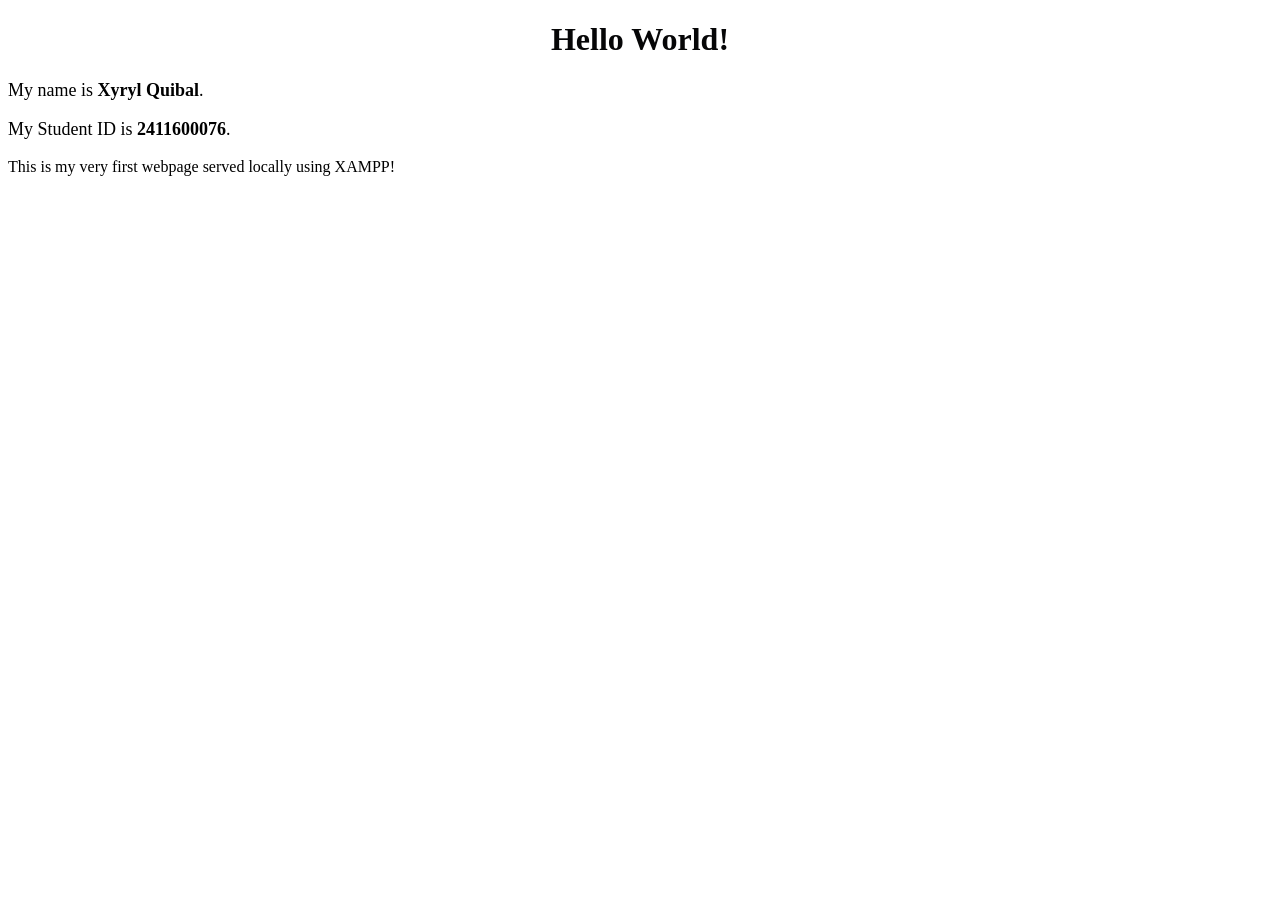
<file: index.html>
<!DOCTYPE html>
<html lang="en">
<head>
    <meta charset="UTF-8">
    <meta name="viewport" content="width=device-width, initial-scale=1.0">
    <title>My First Laboratory Page</title>
</head>
<body>
    <h1 style="color: #060607; text-align: center;">Hello World!</h1>
    <p style="font-size: 18px;">My name is <strong>Xyryl Quibal</strong>.</p>
    <p style="font-size: 18px;">My Student ID is <strong>2411600076</strong>.</p>
    <p>This is my very first webpage served locally using XAMPP!</p>
</body>
</html>
</file>
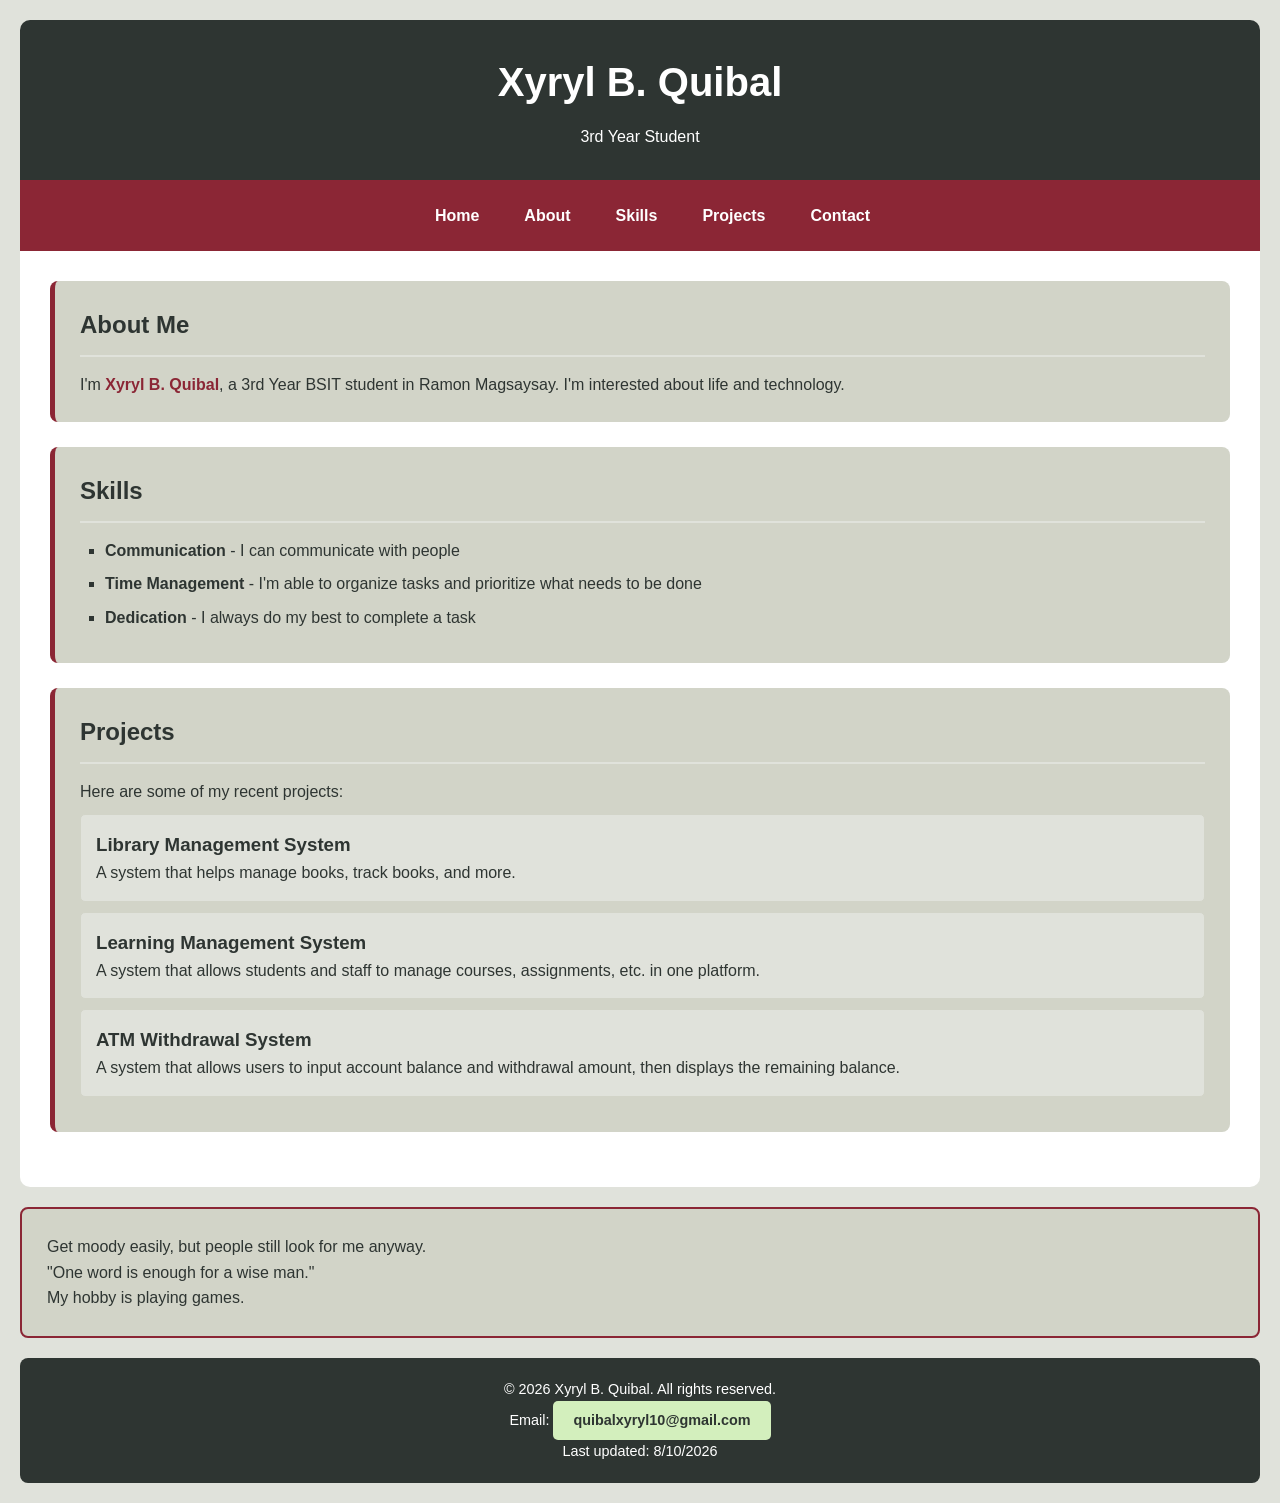
<file: lab2_2411600076/index.html>
<!DOCTYPE html>
<html lang="en">
<head>
    <meta charset="UTF-8">
    <meta name="viewport" content="width=device-width, initial-scale=1.0">
    <title>XYRYL B. QUIBAL</title>
    <link rel="stylesheet" href="style.css">
</head>
<body id="Home">

    <header>
        <h1>Xyryl B. Quibal</h1>
        <p>3rd Year Student</p>
    </header>

    <nav>
        <ul>
            <li><a href="#Home">Home</a></li>
            <li><a href="#About">About</a></li>
            <li><a href="#Skills">Skills</a></li>
            <li><a href="#Projects">Projects</a></li>
            <li><a href="#Contact">Contact</a></li>
        </ul>
    </nav>

    <main>
        <section id="About">
            <h2>About Me</h2>
            <p>I'm <span class="highlight">Xyryl B. Quibal</span>, a 3rd Year BSIT student in Ramon Magsaysay. I'm interested about life and technology.</p>
        </section>

        <section id="Skills">
            <h2>Skills</h2>
            <ul>
                <li><strong>Communication</strong> - I can communicate with people</li>
                <li><strong>Time Management</strong> - I'm able to organize tasks and prioritize what needs to be done</li>
                <li><strong>Dedication</strong> - I always do my best to complete a task</li>
            </ul>
        </section>

        <section id="Projects">
            <h2>Projects</h2>
            <p>Here are some of my recent projects:</p>
            <article class="project-item">
                <h3>Library Management System</h3>
                <p>A system that helps manage books, track books, and more.</p>
            </article>
            <article class="project-item">
                <h3>Learning Management System</h3>
                <p>A system that allows students and staff to manage courses, assignments, etc. in one platform.</p>
            </article>
            <article class="project-item">
                <h3>ATM Withdrawal System</h3>
                <p>A system that allows users to input account balance and withdrawal amount, then displays the remaining balance.</p>
            </article>
        </section>
    </main>

    <aside>
        <p>Get moody easily, but people still look for me anyway.</p>
        <p>"One word is enough for a wise man."</p>
        <p>My hobby is playing games.</p>
    </aside>

    <footer id="Contact">
        <p>&copy; 2026 Xyryl B. Quibal. All rights reserved.</p>
        <p>Email: <a href="mailto:quibalxyryl10@gmail.com" class="button">quibalxyryl10@gmail.com</a></p>
        <p>Last updated: 8/10/2026</p>
    </footer>

</body>
</html>
</file>
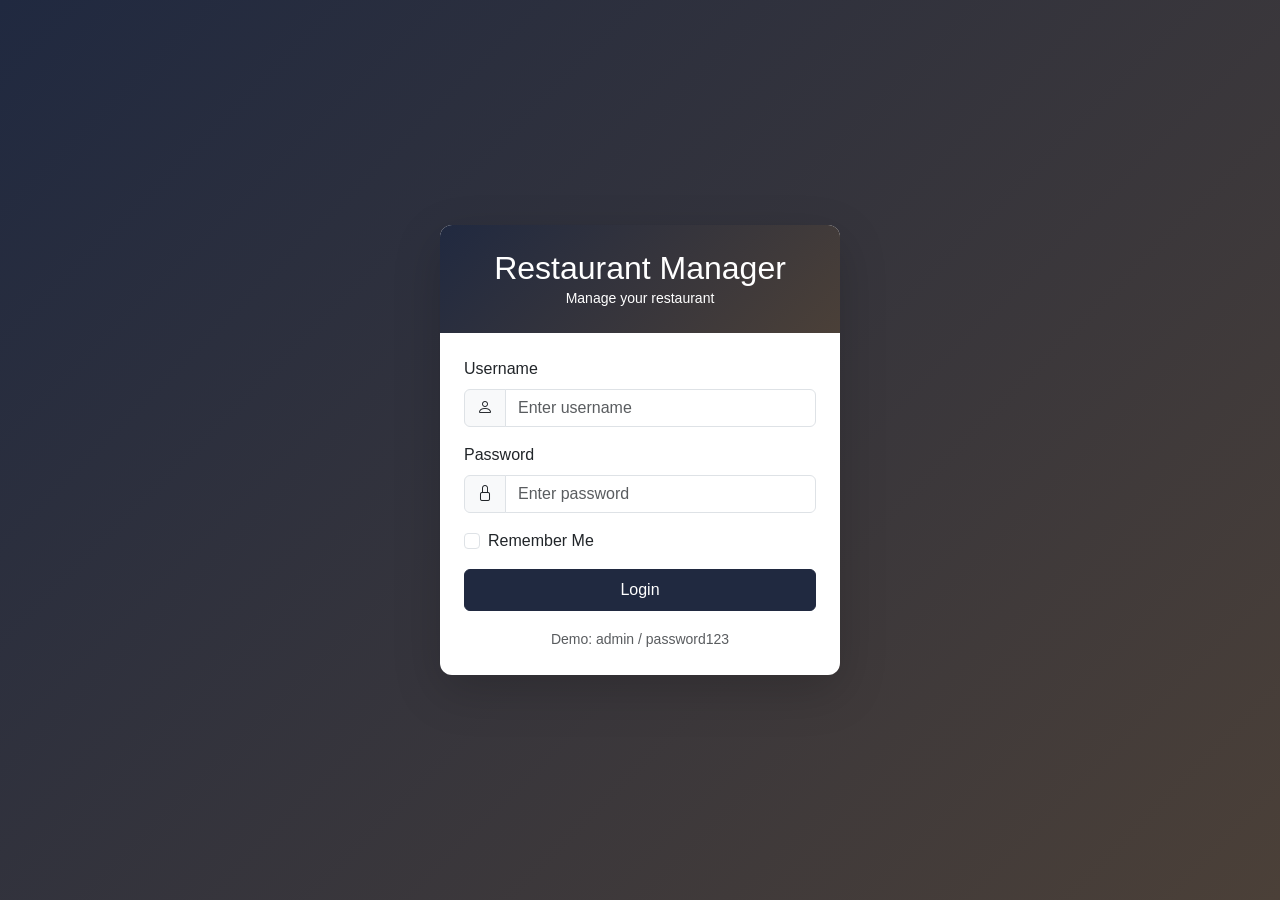
<file: lab3_2411600076/index.html>
<!DOCTYPE html>
<html lang="en">
<head>
    <meta charset="UTF-8">
    <meta name="viewport" content="width=device-width, initial-scale=1.0">
    <title>Login - Restaurant Manager</title>
    <!-- Bootstrap 5 CSS CDN -->
    <link href="https://cdn.jsdelivr.net/npm/bootstrap@5.3.0-alpha1/dist/css/bootstrap.min.css" rel="stylesheet">
    <!-- Bootstrap Icons CDN -->
    <link rel="stylesheet" href="https://cdn.jsdelivr.net/npm/bootstrap-icons@1.11.3/font/bootstrap-icons.min.css">
    <!-- Custom CSS -->
    <link rel="stylesheet" href="css/style.css">
</head>
<body class="login-page">
    <div class="container d-flex justify-content-center align-items-center min-vh-100">
        <div class="card login-card shadow-lg" style="max-width: 400px; width: 100%;">
            <div class="card-header bg-primary text-white text-center py-4">
                <h2 class="mb-0">Restaurant Manager</h2>
                <p class="mb-0 small">Manage your restaurant</p>
            </div>
            <div class="card-body p-4">
                <div id="loginFeedback"></div>
                <form id="loginForm">
                    <div class="mb-3">
                        <label for="username" class="form-label">Username</label>
                        <div class="input-group">
                            <span class="input-group-text"><i class="bi bi-person"></i></span>
                            <input type="text" class="form-control" id="username" name="username" placeholder="Enter username" required>
                        </div>
                    </div>
                    <div class="mb-3">
                        <label for="password" class="form-label">Password</label>
                        <div class="input-group">
                            <span class="input-group-text"><i class="bi bi-lock"></i></span>
                            <input type="password" class="form-control" id="password" name="password" placeholder="Enter password" required>
                        </div>
                    </div>
                    <div class="mb-3 form-check">
                        <input type="checkbox" class="form-check-input" id="rememberMe">
                        <label class="form-check-label" for="rememberMe">Remember Me</label>
                    </div>
                    <button type="button" class="btn btn-primary w-100 py-2" id="loginBtn">Login</button>
                </form>
                <div class="text-center mt-3">
                    <small class="text-muted">Demo: admin / password123</small>
                </div>
            </div>
        </div>
    </div>
    <!-- Bootstrap 5 JavaScript CDN -->
    <script src="https://cdn.jsdelivr.net/npm/bootstrap@5.3.0-alpha1/dist/js/bootstrap.bundle.min.js"></script>
    <!-- Custom JavaScript -->
    <script src="js/login.js"></script>
</body>
</html>
</file>
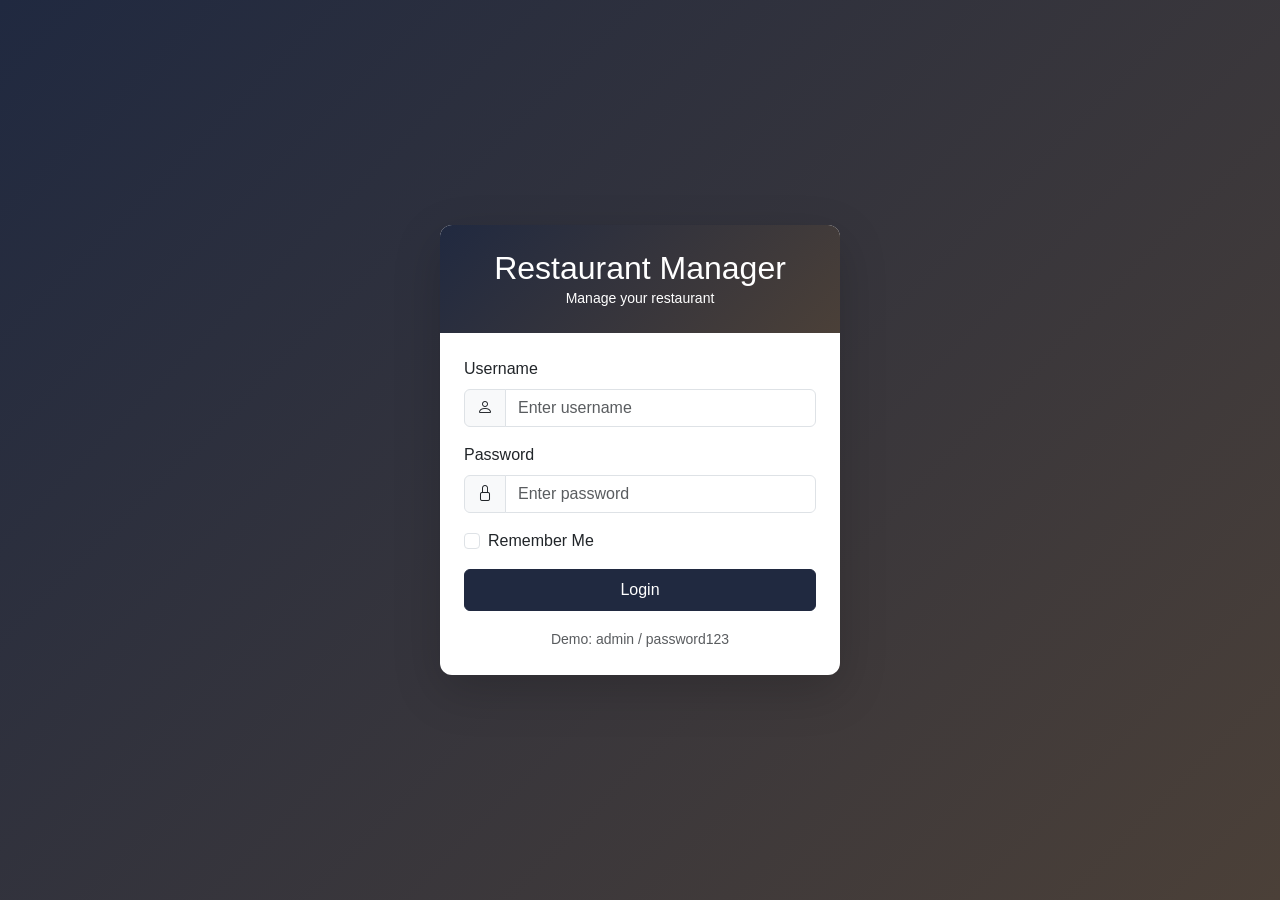
<file: lab3_2411600076/dashboard.html>
<!DOCTYPE html>
<html lang="en">
<head>
    <meta charset="UTF-8">
    <meta name="viewport" content="width=device-width, initial-scale=1.0">
    <title>Dashboard - Restaurant Manager</title>
    <!-- Bootstrap 5 CSS CDN -->
    <link href="https://cdn.jsdelivr.net/npm/bootstrap@5.3.0-alpha1/dist/css/bootstrap.min.css" rel="stylesheet">
    <!-- Bootstrap Icons CDN -->
    <link rel="stylesheet" href="https://cdn.jsdelivr.net/npm/bootstrap-icons@1.11.3/font/bootstrap-icons.min.css">
    <!-- Custom CSS -->
    <link rel="stylesheet" href="css/style.css">
</head>
<body>
    <!-- Navbar -->
    <header>
        <nav class="navbar navbar-expand-lg navbar-dark bg-gradient-primary">
            <div class="container-fluid">
                <a class="navbar-brand fw-bold" href="#">🍽️ Restaurant Manager</a>
                <button class="navbar-toggler" type="button" data-bs-toggle="collapse" data-bs-target="#navbarNav">
                    <span class="navbar-toggler-icon"></span>
                </button>
                <div class="collapse navbar-collapse" id="navbarNav">
                    <ul class="navbar-nav ms-auto">
                        <li class="nav-item">
                            <span class="navbar-text text-white me-3" id="userDisplay">
                                Welcome, <span id="userName">User</span>
                            </span>
                        </li>
                        <li class="nav-item">
                            <button class="btn btn-outline-light btn-sm" id="logoutBtn">Logout</button>
                        </li>
                    </ul>
                </div>
            </div>
        </nav>
    </header>

    <div class="container-fluid">
        <div class="row">
            <!-- Sidebar -->
            <nav class="col-md-3 col-lg-2 d-md-block bg-light sidebar vh-100 p-3">
                <div class="position-sticky">
                    <ul class="nav flex-column">
                        <li class="nav-item">
                            <a class="nav-link active" href="#">Dashboard</a>
                        </li>
                        <li class="nav-item">
                            <a class="nav-link" href="#">Orders</a>
                        </li>
                        <li class="nav-item">
                            <a class="nav-link" href="#">Menu</a>
                        </li>
                        <li class="nav-item">
                            <a class="nav-link text-danger" href="#" id="logoutLink">Logout</a>
                        </li>
                    </ul>
                </div>
            </nav>

            <!-- Main Content -->
            <main class="col-md-9 ms-sm-auto col-lg-10 px-md-4 py-4">
                <!-- Welcome Greeting -->
                <div class="d-flex justify-content-between flex-wrap flex-md-nowrap align-items-center pb-2 mb-3 border-bottom">
                    <h2 id="greeting" class="text-primary-custom">Good Morning, User!</h2>
                </div>

                <!-- Statistic Cards -->
                <section class="row mb-4">
                    <div class="col-md-3 mb-3">
                        <div class="card stat-card border-primary-custom text-center">
                            <div class="card-body">
                                <h5 class="card-title text-muted" id="stat1-title">Daily Orders</h5>
                                <h2 class="card-text fw-bold text-primary" id="stat1-value">0</h2>
                            </div>
                        </div>
                    </div>
                    <div class="col-md-3 mb-3">
                        <div class="card stat-card border-success-custom text-center">
                            <div class="card-body">
                                <h5 class="card-title text-muted" id="stat2-title">Revenue</h5>
                                <h2 class="card-text fw-bold text-success" id="stat2-value">$0</h2>
                            </div>
                        </div>
                    </div>
                    <div class="col-md-3 mb-3">
                        <div class="card stat-card border-accent text-center">
                            <div class="card-body">
                                <h5 class="card-title text-accent" id="stat3-title">Menu Items</h5>
                                <h2 class="card-text fw-bold text-info" id="stat3-value">0</h2>
                            </div>
                        </div>
                    </div>
                    <div class="col-md-3 mb-3">
                        <div class="card stat-card text-center">
                            <div class="card-body">
                                <h5 class="card-title text-muted" id="stat4-title">Tables</h5>
                                <h2 class="card-text fw-bold text-warning" id="stat4-value">0</h2>
                            </div>
                        </div>
                    </div>
                </section>

                <!-- Recent Activity Table -->
                <section>
                    <div class="card">
                        <div class="card-header">
                            <h5 class="mb-0">📋 Recent Orders</h5>
                        </div>
                        <div class="card-body">
                            <div class="table-responsive">
                                <table class="table table-striped table-hover">
                                    <thead>
                                        <tr class="border-accent">
                                            <th>Time</th>
                                            <th>Order</th>
                                            <th>Status</th>
                                        </tr>
                                    </thead>
                                    <tbody id="activityTableBody">
                                        <!-- Dynamic content -->
                                    </tbody>
                                </table>
                            </div>
                        </div>
                    </div>
                </section>
            </main>
        </div>
    </div>

    <!-- Footer -->
    <footer class="text-center py-3 bg-light mt-4 border-top">
        <p class="mb-0">&copy; 2026 Restaurant Manager. All rights reserved.</p>
    </footer>

    <!-- Bootstrap 5 JavaScript CDN -->
    <script src="https://cdn.jsdelivr.net/npm/bootstrap@5.3.0-alpha1/dist/js/bootstrap.bundle.min.js"></script>
    <!-- Custom JavaScript -->
    <script src="js/dashboard.js"></script>
</body>
</html>
</file>
<file: lab2_2411600076/style.css>
/* Reset and Base Styles */
* {
    margin: 0;
    padding: 0;
    box-sizing: border-box;
}

body {
    font-family: 'Segoe UI', Tahoma, Geneva, Verdana, sans-serif;
    background-color: #E0E2DB;
    color: #2E3532;
    line-height: 1.6;
    padding: 20px;
}

/* Header Styles */
header {
    background-color: #2E3532;
    color: white;
    padding: 30px 20px;
    text-align: center;
    border-radius: 10px 10px 0 0;
}

header h1 {
    font-size: 2.5em;
    margin-bottom: 10px;
}

/* Navigation Styles */
nav {
    background-color: #8B2635;
    padding: 15px 20px;
    display: flex;
    justify-content: center;
}

nav ul {
    list-style: none;
    display: flex;
    gap: 15px;
    flex-wrap: wrap;
    justify-content: center;
}

nav a {
    color: white;
    text-decoration: none;
    font-weight: bold;
    padding: 8px 15px;
    border-radius: 5px;
    transition: background-color 0.3s ease;
}

nav a:hover {
    background-color: #2E3532;
}

/* Main Content Styles */
main {
    background-color: white;
    padding: 30px;
    border-radius: 0 0 10px 10px;
    margin-bottom: 20px;
}

section {
    background-color: #D2D4C8;
    padding: 25px;
    margin-bottom: 25px;
    border-radius: 8px;
    border-left: 5px solid #8B2635;
}

section h2 {
    color: #2E3532;
    margin-bottom: 15px;
    border-bottom: 2px solid #E0E2DB;
    padding-bottom: 10px;
}

/* Aside Styles */
aside {
    background-color: #D2D4C8;
    padding: 25px;
    border-radius: 8px;
    margin-bottom: 20px;
    border: 2px solid #8B2635;
}

/* Footer Styles */
footer {
    background-color: #2E3532;
    color: white;
    text-align: center;
    padding: 20px;
    border-radius: 8px;
    font-size: 0.9em;
}

/* List Styles */
ul {
    list-style-type: square;
    padding-left: 25px;
}

ul li {
    margin: 8px 0;
}

/* Custom Classes */
.highlight {
    color: #8B2635;
    font-weight: bold;
}

.project-item {
    background-color: #E0E2DB;
    padding: 15px;
    margin: 10px 0;
    border-radius: 5px;
    border: 1px solid #D2D4C8;
}

.project-item h3 {
    color: #2E3532;
}

.button {
    display: inline-block;
    background-color: #D3EFBD;
    color: #2E3532;
    padding: 8px 20px;
    border-radius: 5px;
    text-decoration: none;
    font-weight: bold;
    transition: background-color 0.3s ease;
}

.button:hover {
    background-color: #8B2635;
    color: white;
}
</file>
<file: lab3_2411600076/css/style.css>
:root {
    /* ===== BOOTSTRAP OVERRIDES ===== */
    --bs-primary: #202940;
    --bs-primary-rgb: 32, 41, 64;
    --bs-secondary: #4B4038;
    --bs-secondary-rgb: 75, 64, 56;
    --bs-success: #28a745;
    --bs-info: #17a2b8;
    --bs-warning: #f3a712;
    --bs-danger: #dc3545;

    /* ===== CUSTOM THEME COLORS (Navy/Brown/Beige) ===== */
    --theme-primary: #202940;      /* Navy - Headers, Navbar, Buttons, Active */
    --theme-secondary: #4B4038;    /* Brown - Accents, Borders, Secondary */
    --theme-background: #9A8678;   /* Beige - Page Background */
    --theme-text: #202940;         /* Navy - Body Text (dark for readability) */
    --theme-accent: #CAAA98;       /* Light Beige - Highlights, Cards */
    --theme-light-accent: #E8DDD0; /* Extra Light Beige - Section Backgrounds */
}

body {
    background-color: var(--theme-background);
    color: var(--theme-text);
    font-family: 'Segoe UI', Tahoma, Geneva, Verdana, sans-serif;
}

/* ===== LOGIN PAGE ===== */
.login-page {
    background: linear-gradient(135deg, var(--theme-primary), var(--theme-secondary));
    min-height: 100vh;
}

.login-card {
    border: none;
    border-radius: 12px;
    overflow: hidden;
    box-shadow: 0 10px 40px rgba(0, 0, 0, 0.2);
}

.login-card .card-header {
    background: linear-gradient(135deg, var(--theme-primary), var(--theme-secondary));
    border-bottom: none;
}

/* ===== SIDEBAR ===== */
.sidebar {
    background-color: #ffffff;
    border-right: 1px solid rgba(0, 0, 0, 0.1);
    box-shadow: 2px 0 5px rgba(0, 0, 0, 0.05);
}

.sidebar .nav-link {
    color: var(--theme-text);
    border-radius: 8px;
    padding: 10px 16px;
    margin-bottom: 4px;
    transition: all 0.3s ease;
}

.sidebar .nav-link:hover {
    background-color: var(--theme-light-accent);
    color: var(--theme-primary);
}

.sidebar .nav-link.active {
    background-color: var(--theme-primary);
    color: #ffffff;
}

.sidebar .nav-link.text-danger:hover {
    background-color: #f8d7da;
    color: #dc3545 !important;
}

/* ===== STAT CARDS ===== */
.stat-card {
    border: none;
    border-radius: 12px;
    box-shadow: 0 2px 10px rgba(0, 0, 0, 0.08);
    transition: transform 0.3s ease, box-shadow 0.3s ease;
    background-color: #ffffff;
}

.stat-card:hover {
    transform: translateY(-5px);
    box-shadow: 0 6px 20px rgba(0, 0, 0, 0.12);
}

.stat-card .card-body {
    padding: 1.5rem;
}

.stat-card .card-title {
    font-size: 0.9rem;
    text-transform: uppercase;
    letter-spacing: 0.5px;
    margin-bottom: 0.5rem;
    color: var(--theme-secondary);
}

.stat-card .card-text {
    font-size: 1.8rem;
    margin-bottom: 0;
    color: var(--theme-primary);
}

/* ===== UTILITY CLASSES ===== */


.border-accent {
    border-left: 4px solid var(--theme-accent);
}

.border-primary-custom {
    border-left: 4px solid var(--theme-primary);
}

.border-success-custom {
    border-left: 4px solid var(--bs-success);
}

.bg-gradient-primary {
    background: linear-gradient(135deg, var(--theme-primary), var(--theme-secondary));
}

.text-accent {
    color: var(--theme-accent);
}

.text-primary-custom {
    color: var(--theme-primary);
}

/* ===== BUTTONS ===== */
.btn-primary {
    background-color: var(--theme-primary);
    border-color: var(--theme-primary);
}

.btn-primary:hover {
    background-color: #151D30;  /* Darker Navy */
    border-color: #151D30;
}

/* ===== RESPONSIVE ===== */
@media (max-width: 768px) {
    .sidebar {
        min-height: auto !important;
        height: auto !important;
    }

    .stat-card .card-text {
        font-size: 1.4rem;
    }
}

/* ===== SCROLLBAR ===== */
::-webkit-scrollbar {
    width: 8px;
}

::-webkit-scrollbar-track {
    background: #f1f1f1;
    border-radius: 10px;
}

::-webkit-scrollbar-thumb {
    background: var(--theme-secondary);
    border-radius: 10px;
}

::-webkit-scrollbar-thumb:hover {
    background: var(--theme-primary);
}
</file>
